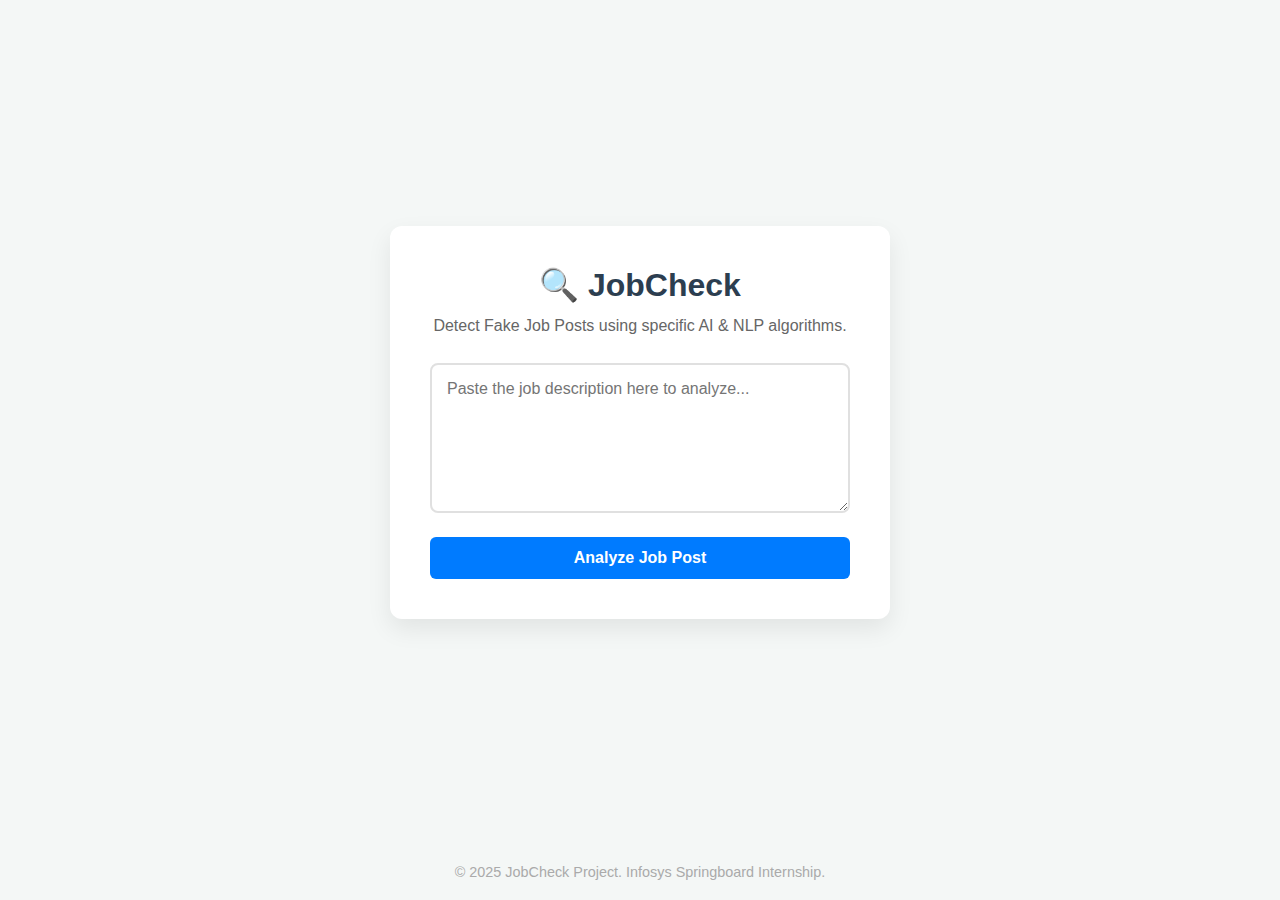
<file: milestone4_frontend/index.html>
<!DOCTYPE html>
<html lang="en">

<head>
    <meta charset="UTF-8">
    <meta name="viewport" content="width=device-width, initial-scale=1.0">
    <title>JobCheck | Fake Job Detection</title>
    <link rel="stylesheet" href="style.css">
</head>

<body>

    <!-- Main Content Area -->
    <main>
        <div class="container">
            <h1>🔍 JobCheck</h1>
            <p>Detect Fake Job Posts using specific AI & NLP algorithms.</p>

            <textarea id="jobText" placeholder="Paste the job description here to analyze..."></textarea>

            <button onclick="checkJob()">Analyze Job Post</button>

            <!-- Result Box -->
            <div id="result"></div>

            <!-- Flag/Feedback Section -->
            <div id="flag-section" class="hidden"
                style="margin-top: 20px; border-top: 1px solid #eee; padding-top: 15px;">
                <p style="font-size: 0.9em; color: #666; margin-bottom: 10px;">Is this result incorrect?</p>
                <button onclick="showFlagForm()" style="background-color: #ff9800; margin-top: 0;">🚩 Flag as
                    Incorrect</button>

                <div id="flag-form" class="hidden" style="margin-top: 15px;">
                    <input type="text" id="flag-reason" placeholder="Why is this incorrect?"
                        style="width: 100%; padding: 10px; margin-bottom: 10px; border: 1px solid #ddd; border-radius: 4px; box-sizing: border-box;">
                    <button onclick="submitFlag()" style="background-color: #d32f2f;">Submit Report</button>
                </div>
            </div>
        </div>
    </main>

    <div class="footer">
        &copy; 2025 JobCheck Project. Infosys Springboard Internship.
    </div>

    <!-- Script at the end for performance -->
    <script src="script.js"></script>
    <script>
        // Inline small fix for the Result box display logic in script.js to match CSS
        // Overwriting checkJob specific UI logic slightly if needed, but script.js handles innerHTML well.
        // We just ensure the result div is visible when content is added.
        const originalCheckJob = checkJob;
        // logic is mainly in script.js, checking if we need to modify it.
        // script.js sets innerHTML, which is fine, but we added display:none to #result in CSS.
        // We need to make sure script.js shows it.
    </script>
</body>

</html>
</file>
<file: milestone4_frontend/style.css>
/* Global Reset */
* { box-sizing: border-box; margin: 0; padding: 0; }

body {
    font-family: 'Segoe UI', Roboto, Helvetica, Arial, sans-serif;
    background-color: #f4f7f6;
    color: #333;
    display: flex;
    flex-direction: column;
    min-height: 100vh;
}

/* Navigation Bar */
nav {
    background-color: #007bff;
    box-shadow: 0 2px 4px rgba(0,0,0,0.1);
    padding: 1rem 0;
    text-align: center;
    width: 100%;
    position: sticky;
    top: 0;
    z-index: 1000;
}

nav a {
    color: white;
    text-decoration: none;
    font-weight: 600;
    font-size: 1.1rem;
    margin: 0 20px;
    padding: 5px 10px;
    transition: all 0.3s ease;
    border-radius: 4px;
}

nav a:hover {
    background-color: rgba(255, 255, 255, 0.2);
}

/* Main Content Area */
main {
    flex: 1;
    display: flex;
    justify-content: center;
    align-items: center;
    padding: 40px 20px;
    width: 100%;
}

/* Containers */
.container {
    background-color: white;
    padding: 40px;
    border-radius: 12px;
    box-shadow: 0 10px 25px rgba(0,0,0,0.08); /* Soft shadow */
    width: 100%;
    max-width: 500px;
    text-align: center;
    transition: transform 0.2s;
}

/* Typography & Elements */
h1 { color: #2c3e50; margin-bottom: 10px; }
p { color: #666; margin-bottom: 25px; line-height: 1.5; }

textarea {
    width: 100%;
    height: 150px;
    padding: 15px;
    border: 2px solid #e0e0e0;
    border-radius: 8px;
    font-size: 16px;
    font-family: inherit;
    resize: vertical;
    transition: border-color 0.3s;
}

textarea:focus {
    border-color: #007bff;
    outline: none;
}

button {
    background-color: #007bff;
    color: white;
    border: none;
    padding: 12px 25px;
    border-radius: 6px;
    font-size: 16px;
    font-weight: bold;
    cursor: pointer;
    width: 100%;
    margin-top: 20px;
    transition: background-color 0.3s, transform 0.1s;
}

button:hover { background-color: #0056b3; transform: translateY(-1px); }
button:active { transform: translateY(0); }

#result {
    margin-top: 25px;
    font-size: 1.1em;
    padding: 15px;
    border-radius: 6px;
    background: #f8f9fa;
    display: none; /* Hidden by default until result */
}

/* About Page Specifics */
.about-container {
    max-width: 800px;
    text-align: left;
}
.about-container h2 { color: #007bff; border-bottom: 2px solid #eee; padding-bottom: 10px; margin-top: 30px; }
.about-container li { margin-bottom: 8px; }

/* Utilities */
.hidden { display: none !important; }
.footer { text-align: center; padding: 20px; color: #aaa; font-size: 0.9em; margin-top: auto; }
</file>
